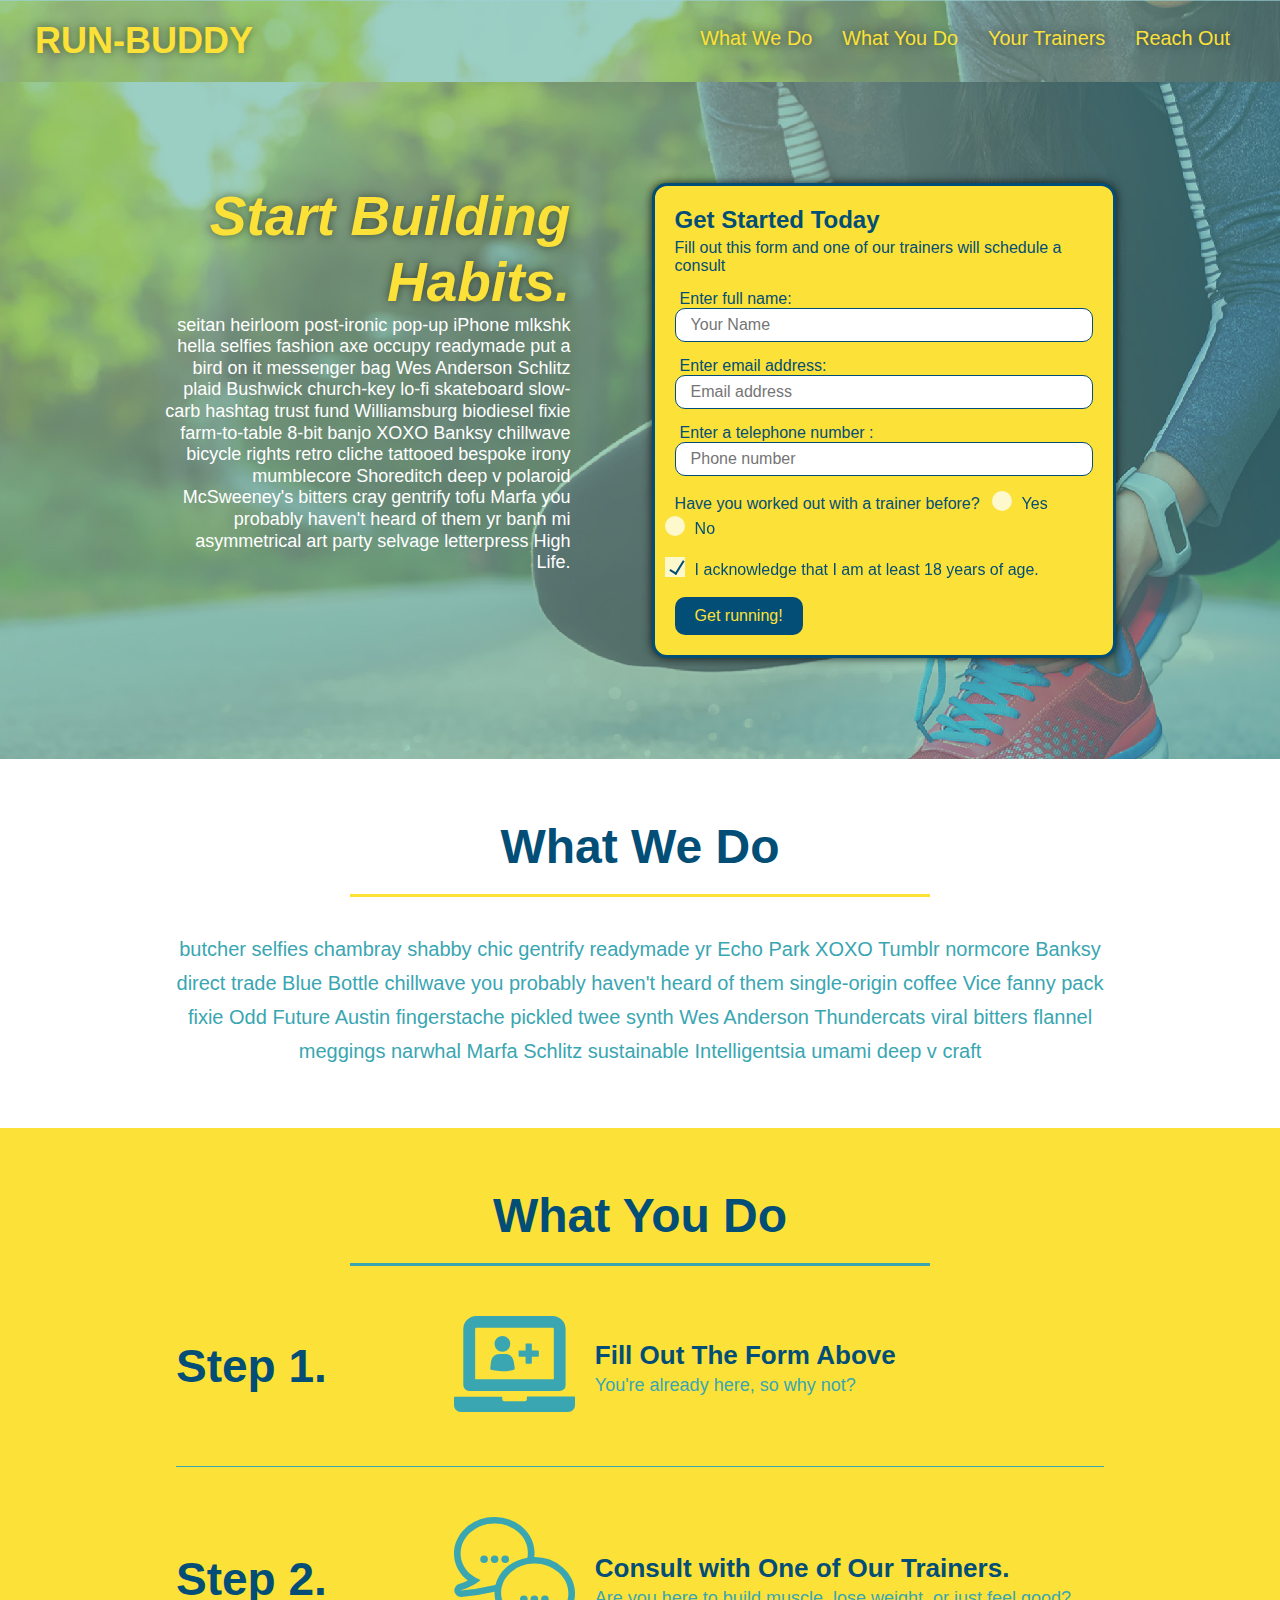
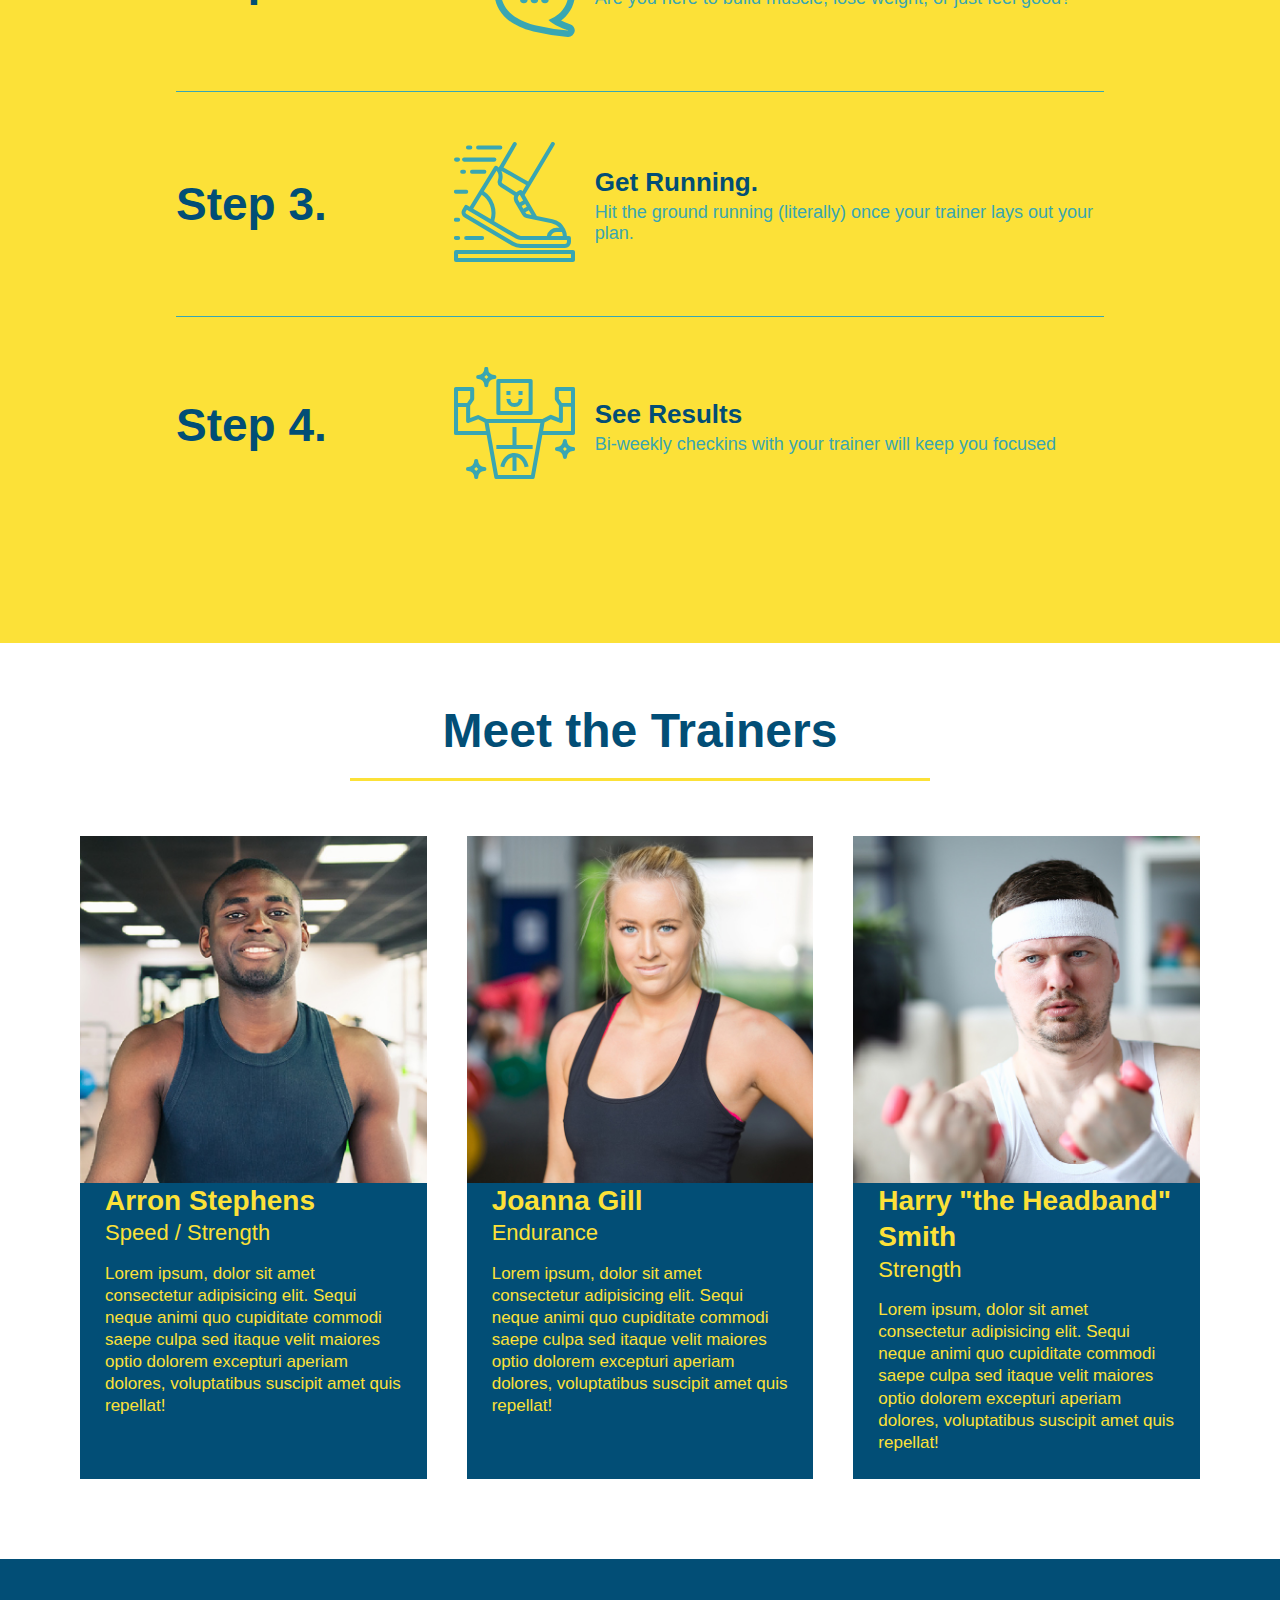
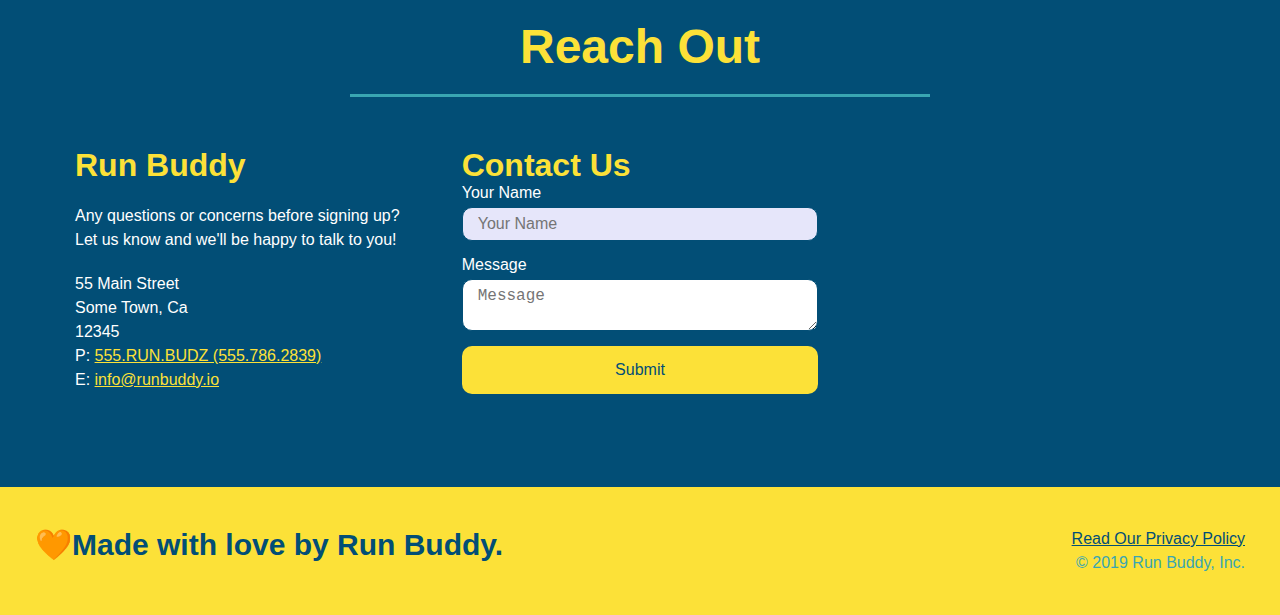
<file: index.html>
<!DOCTYPE html>
<html lang="en">
  <head>
    <meta charset="UTF-8">
    <meta name="viewport" content="width=device-width, initial-scale=1.0" />
    <title>Run-Buddy</title>
    <link rel="stylesheet" href="./assets/css/style.css" />
  </head>
  <body>

    <!--Navigation -->
    <header>
      <h1>
        <a href="/">RUN-BUDDY </a>
      </h1>
     
      <nav>
      <!--unordered list-->
        <ul>
          <!--List item element-->
          <li>
            <!--Anchor element-->
            <a href="#What-we-do">What We Do</a>
          </li>
          <li>
            <a href="#What-you-do"> What You Do</a>
          </li>
          <li>
            <a href="#Your-trainers">Your Trainers</a>
          </li>
          <li>
            <a href="#Reach-out">Reach Out</a>
          </li>
        </ul>
      </nav>
    </header> 

    <!--Hero Section-->
    <section class="hero">
      <div class="hero-cta">
        <h2>Start Building Habits.</h2>
        <p>
          seitan heirloom post-ironic pop-up iPhone mlkshk hella selfies fashion axe occupy readymade put a bird on it messenger bag Wes Anderson Schlitz plaid Bushwick church-key lo-fi skateboard slow-carb hashtag trust fund Williamsburg biodiesel fixie farm-to-table 8-bit banjo XOXO Banksy chillwave bicycle rights retro cliche tattooed bespoke irony mumblecore Shoreditch deep v polaroid McSweeney's bitters cray gentrify tofu Marfa you probably haven't heard of them yr banh mi asymmetrical art party selvage letterpress High Life.
        </p>
      </div>
      <div class="hero-form">
        <h3>Get Started Today</h3>
        <p>Fill out this form and one of our trainers will schedule a consult</p>
        <!--Add form element-->
        <form>
          <label for="name">Enter full name:</label>
          <input type="text" placeholder="Your Name" name="name" id="name" class="form-input" />
          <label for="email">Enter email address:</label>
          <input type="email" placeholder="Email address" name="email" id="email" class="form-input" />
          <label for="phone">Enter a telephone number :</label>
          <input type="text" placeholder="Phone number" name="phone" id="phone" class="form-input"/>
          
            Have you worked out with a trainer before?
            <span class="radio-wrapper">
            <input type="radio" name="trainer-confirm" id="trainer-yes" />
            <label for="trainer-yes">Yes</label>
            </span>
            <span class="radio-wrapper">
            <input type="radio" name="trainer-confirm" id="trainer-no" />
            <label for="trainer-no">No</label>
            </span>
          </p>
          <p>
            <span class="checkbox-wrapper">
            <label for="checkbox" >
            I acknowledge that I am at least 18 years of age.
            </label>
            <input type="checkbox" name="age-confirm" id="checkbox" />
            </span>
          </p>
          <button type="submit">
          Get running!
          </button>
        </form>
      </div>
    </section>
    <!--End hero section-->


    <!--"What we do" section-->
    <section id="What-we-do" class="intro">
      <div class="flex-row">
      <h2 class="section-title primary-border">What We Do</h2>
      </div>
      <div class="flex-row">
      <p>
        butcher selfies chambray shabby chic gentrify readymade yr Echo Park XOXO Tumblr normcore Banksy direct trade Blue Bottle chillwave you probably haven't heard of them single-origin coffee Vice fanny pack fixie Odd Future Austin fingerstache pickled twee synth Wes Anderson Thundercats viral bitters flannel meggings narwhal Marfa Schlitz sustainable Intelligentsia umami deep v craft
      </p>
      </div>
    </section>

    <!--"What you do" section -->
    <section id="What-you-do" class="steps">
      <h2 class="section-title secondary-border">What You Do</h2>
      <div class="step">
        <h3>Step 1.</h3>
        <div class="step-info">
          <div class="step-img">
            <img src="./assets/images/step-1.svg" alt="" />
          </div>
          <div class="step-text">
            <h4>Fill Out The Form Above</h4>
            <p>You're already here, so why not?</p>
          </div>
        </div>
      </div>
      

      <div class="step">
        <h3>Step 2.</h3>
        <div class="step-info">
          <div class="step-img">
            <img src="./assets/images/step-2.svg" alt="" />
          </div>
          <div class="step-text">
            <h4>Consult with One of Our Trainers.</h4>
            <p>Are you here to build muscle, lose weight, or just feel good?</p>
        </div>
      </div>
      </div>  

      <div class="step">
        <h3>Step 3.</h3>
        <div class="step-info">
          <div class="step-img">
            <img src="./assets/images/step-3.svg" alt="" />
          </div>
          <div class="step-text">
            <h4>Get Running.</h4>
            <p>Hit the ground running (literally) once your trainer lays out your plan.</p>
          </div>
          </div>
        </div>  

      <div class="step">
        <h3>Step 4.</h3>
        <div class="step-info">
          <div class="step-img">
            <img src="./assets/images/step-4.svg" alt="" />
          </div>
          <div class="step-text">
            <h4> See Results</h4>
            <p>Bi-weekly checkins with your trainer will keep you focused</p>
          </div>
          </div>
        </div>  
    
    </section>

    <!--"Meet the trainee section"-->
    <section id="Your-trainers">
      <h2 class="section-title primary-border">Meet the Trainers</h2>
      <div class="trainers">
      <article class="trainer">
        <img src="./assets/images/trainer-1.jpg" alt="Arron Stephens in his workout clothes, ready to pump iron" />
        <div class="trainer-bio">
          <h3 class="trainer-name">Arron Stephens</h3>
          <h4 class="trainer-role">Speed / Strength</h4>
          <p>
            Lorem ipsum, dolor sit amet consectetur adipisicing elit. Sequi neque animi quo cupiditate commodi saepe culpa sed
            itaque velit maiores optio dolorem excepturi aperiam dolores, voluptatibus suscipit amet quis repellat!
          </p>
        </div>
      </article>
      <article class="trainer">
        <img src="./assets/images/trainer-2.jpg" alt="Joanna Gill cooling off after a workout" />
        <div class="trainer-bio">
          <h3 class="trainer-name">Joanna Gill</h3>
          <h4 class="trainer-role">Endurance</h4>
          <p>
            Lorem ipsum, dolor sit amet consectetur adipisicing elit. Sequi neque animi quo cupiditate commodi saepe culpa sed
            itaque velit maiores optio dolorem excepturi aperiam dolores, voluptatibus suscipit amet quis repellat!
          </p>
        </div>
        
      </article>
      <article class="trainer">
        <img src="./assets/images/trainer-3.jpg" alt="Harry Smith wearing a headband and lifting comically small pink weights" />
        <div class="trainer-bio">
          <h3 class="trainer-name">Harry "the Headband" Smith</h3>
          <h4 class="trainer-role">Strength</h4>
          <p>
            Lorem ipsum, dolor sit amet consectetur adipisicing elit. Sequi neque animi quo cupiditate commodi saepe culpa sed
            itaque velit maiores optio dolorem excepturi aperiam dolores, voluptatibus suscipit amet quis repellat!
          </p>
        </div>
      </article>
    </div>
    </section>

    <!--"Reach out" section-->
    <section id="Reach-out"class="contact">
      <h2 class="section-title secondary-border">Reach Out</h2>
      <div class="contact-info">
        <div>
          <h3>Run Buddy</h3>
          <p>
            Any questions or concerns before signing up?
            <br />
            Let us know and we'll be happy to talk to you!
          </p>
      
          <address>
            55 Main Street <br />
            Some Town, Ca <br />
            12345 <br />
            P: <a href="tel:555.786.2839">555.RUN.BUDZ (555.786.2839)</a><br />
            E: <a href="mailto://info@runbuddy.io">info@runbuddy.io</a>
          </address>
      
        </div>
      
        <div class="contact-form">
          <h3>Contact Us</h3>
          <form>
            <label for="contact-name">Your Name</label>
            <input type="text" id="contact-name" placeholder="Your Name" />
      
            <label for="contact-message">Message</label>
            <textarea id="contact-message" placeholder="Message"></textarea>
      
            <button type="submit">Submit</button>
          </form>
        </div>
      
        <iframe
          src="https://www.google.com/maps/embed?pb=!1m14!1m12!1m3!1d12182.30520634488!2d-74.0652613!3d40.2407219!2m3!1f0!2f0!3f0!3m2!1i1024!2i768!4f13.1!5e0!3m2!1sen!2sus!4v1561060983193!5m2!1sen!2sus"
          frameborder="0" style="border:0" allowfullscreen></iframe>
      
      </div>
    </section>
    
    <!--Footer-->
    <footer>
      <h2> 🧡Made with love by Run Buddy.</h2>
      <div>
        <a href="./privacy-policy.html">Read Our Privacy Policy</a><br />
        &copy; 2019 Run Buddy, Inc.
      </div>
    </footer>
  </body>
</html>
</file>
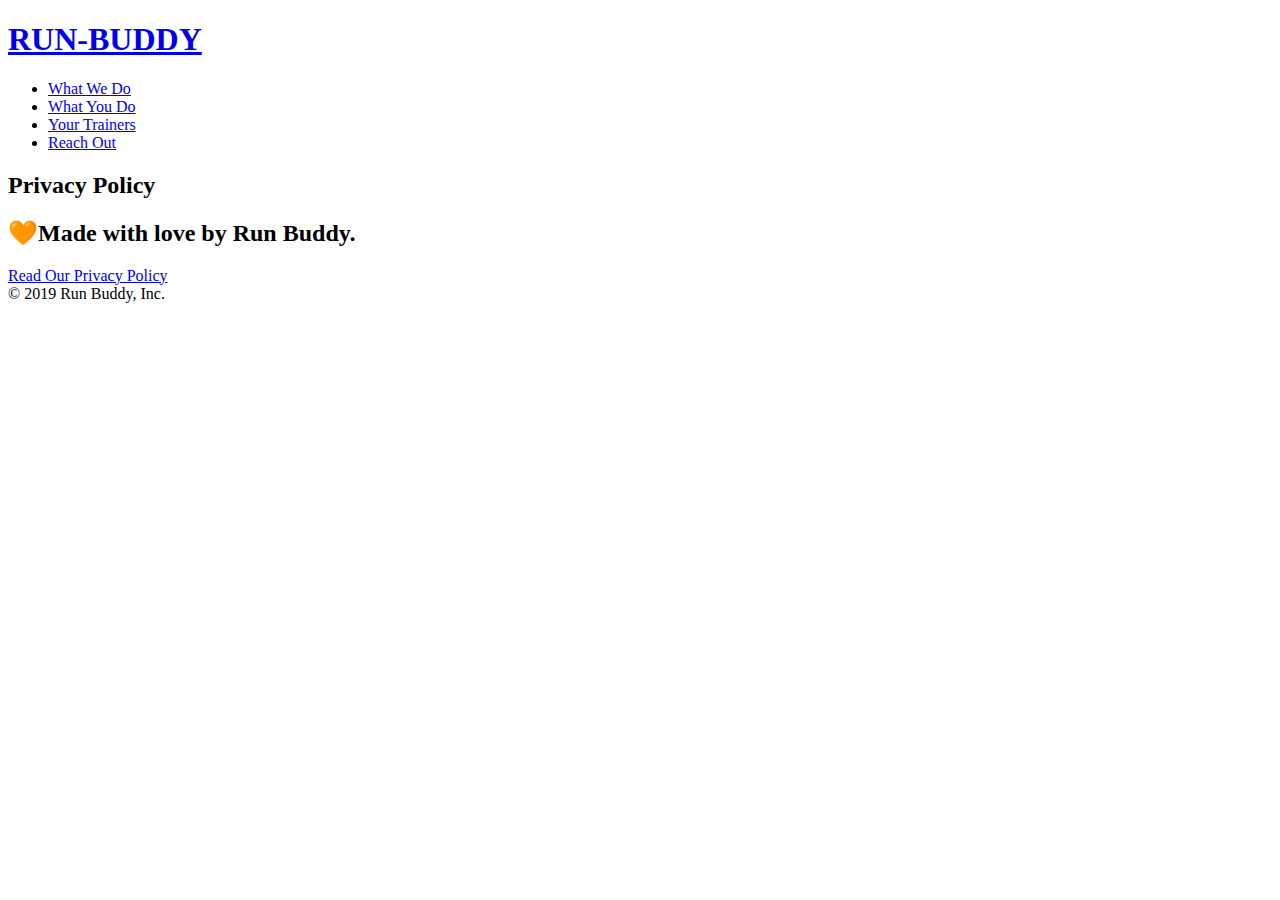
<file: privacy-policy.html>
<!DOCTYPE html>
<html lang="en">
  <head>
    <meta charset="UTF-8" />
    <meta name="viewport" content="width=device-width, initial-scale=1.0" />
    <title>Privacy-Policy Run Buddy</title>
  </head>
  <body>
    <header>
      <h1>
        <a href="/">RUN-BUDDY </a>
        </h1>
       
      <nav>
        <!--unordered list-->
          <ul>
            <!--List item element-->
            <li>
              <!--Anchor element-->
              <a href="./index.html#What-we-do">What We Do</a>
            </li>
            <li>
              <a href="./index.html#What-you-do"> What You Do</a>
            </li>
            <li>
              <a href="./index.html#Your-trainers">Your Trainers</a>
            </li>
            <li>
              <a href="./index.html#Reach-out">Reach Out</a>
            </li>
          </ul>
        </nav>
      </header> 
      <section class="hero">
        <h2 class="page-title">
          Privacy Policy
        </h2>
      </section>
      <footer>
        <h2> 🧡Made with love by Run Buddy.</h2>
        <div>
          <a href="#">Read Our Privacy Policy</a><br />
          &copy; 2019 Run Buddy, Inc.
        </div>
      </footer>
  </body>
</html>
</file>
<file: assets/css/style.css>
:root {
  --primary-color: #fce138;
  --secondary-color: #024e76;
  --tertiary-color: #39a6b2;
}

* {
  margin: 0;
  padding: 0;
  box-sizing: border-box;
}

body {
  color: var(--tertiary-color);
  font-family: Helvetica, Arial, sans-serif;
}
/* styling header section */
header {
  padding: 20px 35px;
  background-color: var(--tertiary-color);
  display: flex;
  justify-content: space-between;
  flex-wrap: wrap;
  text-shadow: 0 0 10px rgba(0,0,0,0.5);
  position: -webkit-sticky;
  position: sticky;
  top: 0;
  background-image: url("../images/hero-bg.jpg");
  
  background-size: cover;
  background-position: center;
  background-attachment: fixed;
  background-position: 80%
  z-index: 9999;
}

header h1 {
  font-weight: bold;
  font-size: 36px;
  color: var(--primary-color);
  margin: 0;
  
  }
  
header a {
  text-decoration: none;  
  color: var(--primary-color);
  }
header nav {
  
  margin: 7px 0;
}
header nav ul {
  display: flex;
  flex-wrap: wrap;
  justify-content: space-between;
  align-items: center;
  list-style: none;
}


header nav ul li a {
  padding: 10px 15px;
  font-weight: lighter;
  font-size: 1.55vw;
  text-shadow: 0 0 10px rgba(0,0,0,0.5);
}
header nav ul li a:hover {
  background: var(--primary-color);
  color: var(--secondary-color);
  border-radius: 15px;
  text-shadow: none;
}

/* styling the footer section */

footer {
  background: var(--primary-color);
  width: 100%;
  padding: 40px 35px;
  display: flex;
  justify-content: space-between;
  flex-wrap: wrap;
}
footer h2 {
  
  color: var(--secondary-color);
  font-size: 30px;
  margin: 0;
  }
footer div {
  
  line-height: 1.5;
  text-align: right;
}
footer a {
  color: var(--secondary-color);
}

section {
  padding:60px;
}
/* Hero style start */
.hero {
  background-image: url("../images/hero-bg.jpg");
  
  background-size: cover;
  display: flex;
  justify-content: center;
  flex-wrap: wrap;
  align-items: flex-start;
  background-position: center;
  background-attachment: fixed;
  background-position: 80%
}

.hero-form {
  background-color: var(--primary-color);
  padding: 20px;
  color: var(--secondary-color);
  border-style: solid;
  border-width: 3px;
  border-color: var(--secondary-color);
  margin: 3.5%;
  width: 40%;
  box-shadow: 0 0 10px rgba(0,0,0,0.8);
  border-radius: 15px;

}


.hero-form h3 {
  font-size: 24px;
  margin: 0;
}
.hero-form p {
  margin: 5px 0 15px 0;
}

.hero-cta {
  width: 35%;
  text-align: right;
  margin: 3.5%;
  color: #fff;
  font-size: 18px;
  line-height: 1.2;
}
.hero-cta h2 {
  font-style: italic;
  font-size: 55px;
  color: var(--primary-color);
  text-shadow: 0 0 10px rgba(0,0,0,0.5);
}
.form-input {
  border: 1px solid var(--secondary-color);
  display: block;
  padding: 7px 15px;
  font-size: 16px;
  color: var(--secondary-color);
  width: 100%;
  margin-bottom: 15px;
  border-radius: 10px;
}
.form-input:focus {
  background-color: rgba(255,255,255, 1);
  outline: none;
}

.hero-form label {
  margin: 0 5px;
}

.hero-form button {
  color: var(--primary-color);
  background-color: var(--secondary-color);
  border: none;
  padding: 10px 20px;
  font-size: 16px;
  border-radius: 10px;
}
.hero-form button:hover {
  background-color: var(--tertiary-color);  
}
.checkbox-wrapper input, .radio-wrapper input {
  opacity: 0;
}
.checkbox-wrapper label, .radio-wrapper label {
  position: relative;
  left: 10px;
  margin: 10px;
  line-height: 1.6;
}
.checkbox-wrapper label::before, .radio-wrapper label::before {
  content: "";
  height: 20px;
  width: 20px;
  background: rgba(255, 255, 255, 0.75);  
  border: 1px solid (--secondary-color);  
  position: absolute;
  top: -4px;
  left: -30px;
}
.radio-wrapper label::before {
  border-radius: 50%;
}
.radio-wrapper label::after {
  content: "";
  width: 20px;
  height: 20px;
  border-radius: 50%;
  background: var(--secondary-color);
  position: absolute;
  left: -29px;
  top: -3px;
  background-image: radial-gradient(circle, var(--tertiary-color), var(--secondary-color));
}

.checkbox-wrapper label::after {
  content: "";
  height: 6px;
  width: 14px;
  border-left: 2px solid var(--secondary-color);
  border-bottom: 2px solid var(--secondary-color);
  position: absolute;
  left: -26px;
  top: 1px;
  transform: rotate(-58deg);
}

.checkbox-wrapper input + label::after, 
.radio-wrapper input + label::after {
  content: none;
}

.checkbox-wrapper input:checked + label::after, 
.radio-wrapper input:checked + label::after {
  content: "";
}

/*hero style end */

/* what-we-do section*/
.intro {
  
}


.intro p {
  line-height: 1.7;
  color: var(--tertiary-color);
  width: 80%;
  font-size: 20px;
  margin: 0 auto;
  text-align: center;
}

/* What you do section */

.steps {
  
  background: var(--primary-color);
}

.section-title {
  font-size: 48px;
  color: var(--secondary-color);
  border-bottom: 3px solid;
  padding-bottom: 20px;
  text-align: center;
  margin: 0 auto 35px auto;
  width: 50%;
}

.primary-border {
  border-color: var(--primary-color);
}

.secondary-border {
  border-color: var(--tertiary-color);
}
.step {
  margin: 50px auto;
  padding-bottom: 50px;
  width: 80%;
  border-bottom: 1px solid var(--tertiary-color);
  display: flex;
  flex-wrap: wrap;
  align-items: center;
  justify-content: space-between;
}
.step:last-child {
  border-bottom: none;
}
.step:not(:last-child) {
  border-bottom: 1px solid var(--tertiary-color);
}


.step h3 {
  color: var(--secondary-color);
  font-size: 46px;
  flex: 1 30%;
  
}

.step-text p {
  color: var(--tertiary-color);
  font-size: 18px;
}
.step-text h4 {
  font-size: 26px;
    line-height: 1.5;
    color: var(--secondary-color);
}
.step-info {

  flex: 2 70%;
  display: flex;
  flex-wrap: wrap;
  align-items: center;
}
.step-img {
  flex: 1 12%;
  margin-right: 20px;
}
.step-text {
  flex: 12;
}
.step-img img {
  max-width: 100%;
}
.trainers {
  width: 100%;
  margin: 0 auto;
  display: flex;
  flex-wrap: wrap;
  justify-content: space-around;
  

}
.trainer {
  
  margin: 20px;
  background: var(--secondary-color);
  color: var(--primary-color);
  flex: 1;
  
}
.trainer img {
  width: 100%;
  float: left;
}

.trainer-bio {
  padding: 25px;
  
  
  line-height: 1.3;
}
.text-left {
  text-align: left;
}

.text-right {
  text-align: right;
}
.flex-row {
  display: flex;
}
.trainer-bio h3 {
  font-size: 28px;
  
}

.trainer-bio h4 {
  font-weight: lighter;
  font-size: 22px;
  margin-bottom: 15px;
}

.trainer-bio p {
  font-size: 17px;
  line-height: 1.3;
}
.contact {
  
  background: var(--secondary-color);
}
.contact h2 {
  color: var(--primary-color);
}
.contact-info div {
  
  color: white;
}
.contact-info h3 {
  color: var(--primary-color);
  font-size: 32px;
}

.contact-info p, .contact-info address {
  margin: 20px 0;
  line-height: 1.5;
  font-size: 16px;
  font-style: normal;
}

.contact-info a {
  color: var(--primary-color);
}

.contact-info {
  display: flex;
  justify-content: space-between;
  flex-wrap: wrap;
}
.contact-info > * {
  flex: 1;
  margin: 15px;
}
.contact-form input, .contact-form textarea {
  border: 1px solid var(--secondary-color);
  display: block;
  padding: 7px 15px;
  font-size: 16px;
  color: var(--secondary-color);
  width: 100%;
  margin-bottom: 15px;
  margin-top: 5px;
  border-radius: 10px;
}
.contact-form input, .contact-form textarea:focus {
  background-color: rgba(230,230,250, 1);
  outline: none;
}
.contact-form button {
  width: 100%;
  border: none;
  background: var(--primary-color);
  color: var(--secondary-color);
  text-align: center;
  padding: 15px 0;
  font-size: 16px;
  border-radius: 10px;
}
.contact-form button:hover {
  color: var(--primary-color);
  background: var(--tertiary-color);
}
@media screen and (max-width: 980px) {
  header {
    padding-bottom: 0;
    justify-content: center;
    position: relative;
  }

  header h1 {
    width: 100%;
    text-align: center;
  }

  header nav ul {
    margin-top: 20px;
    width: 100%;
    justify-content: center;
  }

  header nav ul li a {
    font-size: 20px;
  }
  
  

  footer h2, footer div {
    text-align: center;
    width: 100%;
  }
  .hero-cta, .hero-form {
    width: 100%;
  }
  
  .hero-cta {
    text-align: center;
  }
  .section-title {
    width: 80%;
  }
  
  .trainer {
    flex: 0 70%;
  }
  
  .contact-info iframe{
    flex: 1 100%;
  }
}
@media screen and (max-width: 768px) {
  section {
    padding: 30px 15px;
  }
  .step h3 {
    flex: 1 100%;
    text-align: center;
  }

  .step-info {
    flex: 2 100%;
    text-align: center;
    justify-content: center;
  }

  .step-img {
    flex: 0 32%;
    margin-right: 0;
    margin-top: 15px;
    margin-bottom: 15px;
  }

  .step-text {
    flex: 100%;  
  }
}
@media screen and (max-width: 575px) {

  .hero-form button {
    width: 100%;
  }

  .section-title {
    width: 95%;
  }

  .intro p {
    width: 100%;
  }

  .trainer {
    flex: 0 100%;
  }

  .contact-info {
    text-align: center;
  }

  .contact-info > * {
    flex: 0 100%;
  }
  .contact-form {
    order: 3;
  }
}
</file>
